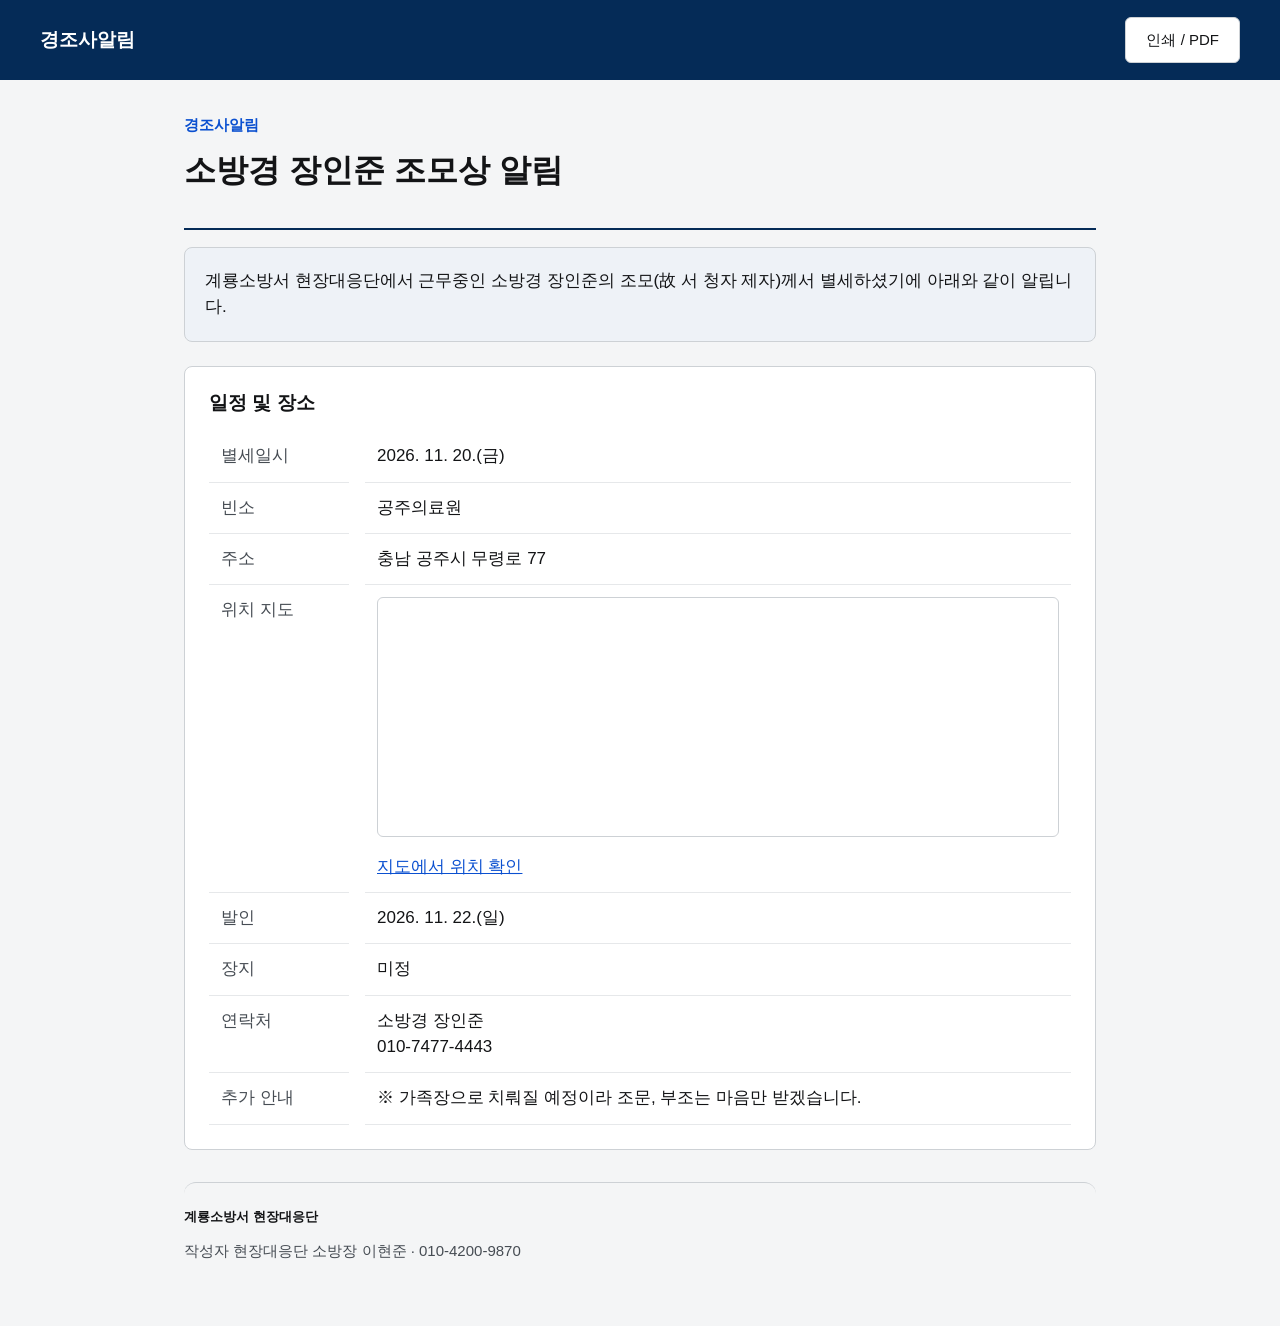
<file: index.html>
<!doctype html><html lang="ko"><head><meta charset="utf-8"><meta name="viewport" content="width=device-width,initial-scale=1"><title>소방경 장인준 조모상 알림</title><style>:root{--canvas:#fff;--subtle:#F4F5F6;--muted:#EEF2F7;--fg:#131416;--fg2:#464C53;--fg3:#58616A;--border:#CDD1D5;--rule:#E6E8EA;--primary:#256EF4;--hover:#0B50D0;--link:#0B50D0;--navy:#052B57;--selected:#ECF2FE;--warning:#965000;--warning-bg:#fff4e5;--focus:#256EF4;--disabled:#8A949E}
:root.high-contrast{--canvas:#1E2124;--subtle:#131416;--muted:#33363D;--fg:#fff;--fg2:#E6E8EA;--fg3:#CDD1D5;--border:#8A949E;--rule:#58616A;--primary:#A3C2F8;--hover:#D8E5FD;--link:#A3C2F8;--navy:#131416;--selected:#223A58;--warning:#FFD798;--warning-bg:#44321c;--focus:#A3C2F8;--disabled:#B1B8BE}
*{box-sizing:border-box}html{scroll-behavior:smooth}body{margin:0;background:var(--subtle);color:var(--fg);font:17px/1.55 'Pretendard GOV','Pretendard',-apple-system,BlinkMacSystemFont,'Apple SD Gothic Neo','Malgun Gothic','Noto Sans KR',sans-serif;letter-spacing:0}button,input,textarea{font:inherit}button,.button{min-height:48px;padding:10px 20px;border:1px solid var(--border);border-radius:6px;background:var(--canvas);color:var(--fg);font-size:17px;cursor:pointer;display:inline-flex;align-items:center;justify-content:center;text-decoration:none;line-height:1.55}button:hover,.button:hover{border-color:var(--primary);background:var(--selected)}button:disabled{background:var(--subtle);color:var(--disabled);border-color:var(--border);opacity:1;cursor:not-allowed}.primary{background:var(--primary);color:#fff;border-color:var(--primary)}.high-contrast .primary{color:#131416}.primary:hover{background:var(--hover);color:#fff}.high-contrast .primary:hover{color:#131416}a{color:var(--link)}button:focus-visible,a:focus-visible,input:focus-visible,textarea:focus-visible{outline:2px solid var(--focus);outline-offset:2px}.skip-link{position:absolute;top:-100px;left:16px;z-index:50;background:var(--primary);color:#fff;padding:12px 24px}.skip-link:focus{top:8px}.eyebrow{font-size:13px;letter-spacing:0;color:var(--link);font-weight:700;margin:0 0 12px}header{background:var(--navy);color:#fff}header button{font-size:15px;min-height:40px}h2,h3{line-height:1.3;margin:0 0 24px}h3{font-size:24px;font-weight:700}.hint{font-size:13px;color:var(--fg3)}@media(prefers-reduced-motion:reduce){html{scroll-behavior:auto}}
.wrap{max-width:1248px;padding:0 24px;margin:auto}header .wrap{min-height:80px;display:flex;gap:12px;align-items:center;flex-wrap:wrap;padding-top:12px;padding-bottom:12px}header b{margin-right:auto;font-size:19px}header .draft-label{font-size:13px;color:#D6E0EB}.intro{padding:48px 0 32px}.title-row{display:flex;justify-content:space-between;gap:24px;align-items:center}.report-title{font-size:44px;letter-spacing:-.02em;margin:0}.report-title span{color:var(--fg2)}.subtitle{color:var(--fg2);margin:24px 0 0}.complete{padding:16px 24px;min-width:124px;background:var(--warning-bg);color:var(--warning);border:1px solid currentColor;border-radius:8px;display:flex;flex-direction:column;text-align:center;gap:4px}.complete small,.complete span{font-size:13px}.complete strong{font-size:24px}.byline{display:flex;gap:12px;align-items:center;font-size:15px;margin-top:16px}.byline>span{color:var(--fg3)}.byline strong{font-weight:500}.source-note{font-size:13px;color:var(--fg3);margin:16px 0 0}.gallery{position:relative;height:400px;border-radius:12px;overflow:hidden;background:#131416}.gallery>img{display:block;width:100%;height:100%;object-fit:cover;object-position:center 58%}.photo-shade{position:absolute;inset:0;background:linear-gradient(transparent 55%,#000b)}.photo-caption{position:absolute;left:24px;bottom:24px;color:#fff}.photo-caption span{font-size:13px}.photo-caption b{margin-left:12px}.photo-caption p{font-size:17px;margin:8px 0 0}.photo-controls{position:absolute;bottom:24px;right:24px;display:flex;gap:8px}.photo-controls button{background:#fff;color:#131416;min-width:56px}.stats{display:grid;grid-template-columns:repeat(4,1fr);gap:24px;margin:24px 0 40px}.stats>div,.panel{background:var(--canvas);border:1px solid var(--border);border-radius:12px;padding:24px}.stats small{display:block;font-size:15px;color:var(--fg2)}.stats strong{display:block;font-size:24px;margin-top:8px;font-variant-numeric:tabular-nums}.report-grid{display:grid;grid-template-columns:1fr 1fr;gap:24px}.panel .eyebrow{margin-bottom:8px}dl{margin:0;display:grid;grid-template-columns:96px 1fr;gap:0 16px;font-size:17px}dt,dd{padding:12px 0;border-bottom:1px solid var(--rule)}dt{color:var(--fg2)}dd{margin:0;overflow-wrap:anywhere}.situation{font-size:17px;line-height:1.7;margin:0 0 24px}.check-note{background:var(--muted);border:1px solid var(--border);border-radius:8px;padding:20px}.check-note strong{font-size:17px}.check-note p{font-size:15px;color:var(--fg2);margin:8px 0 0}.damage-panel,.timeline-panel{margin-top:40px}.investigation-grid{display:grid;grid-template-columns:repeat(3,1fr);gap:24px}.investigation-grid>div{border-bottom:1px solid var(--rule);padding-bottom:16px}.investigation-grid small{display:block;color:var(--fg2);font-size:15px}.investigation-grid strong{display:block;font-size:19px;margin-top:8px}.timeline{list-style:none;margin:0;padding:0;display:grid;grid-template-columns:repeat(6,1fr);gap:20px}.timeline li{border-top:1px solid var(--border);padding-top:16px}.timeline time{display:block;font-size:19px;font-weight:700;color:var(--link);margin-bottom:8px;font-variant-numeric:tabular-nums}.timeline strong{font-size:15px}.photo-strip{display:grid;grid-template-columns:repeat(3,1fr);gap:24px;margin:40px 0}.photo-strip figure{margin:0}.photo-strip img{width:100%;height:200px;object-fit:cover;border-radius:8px;display:block}.photo-strip figcaption{font-size:13px;color:var(--fg2);margin-top:12px}footer{background:var(--navy);color:#E6E8EA;padding:32px 24px;margin:40px 0 0;border-radius:12px 12px 0 0;font-size:13px}.signoff{display:flex;justify-content:space-between;gap:16px;font-size:15px}.signoff strong{font-weight:500}footer p{margin:12px 0 0}@media(max-width:1023px){.report-grid{grid-template-columns:1fr}.stats{gap:16px}.photo-strip{gap:16px}.timeline{gap:16px}}@media(max-width:640px){.wrap{padding:0 16px}header .wrap{padding:16px}header .wrap{min-height:48px;padding:8px 16px;display:flex;align-items:center;justify-content:space-between;flex-wrap:nowrap}
header b{width:auto!important;font-size:16px;margin:0}
header button{font-size:11px;min-height:28px;height:28px;padding:2px 8px;white-space:nowrap;flex-shrink:0}header .draft-label{margin-right:auto}.intro{padding:32px 0 24px}.report-title{font-size:32px}.title-row{align-items:flex-start;gap:16px}.complete{min-width:88px;padding:12px 8px}.complete strong{font-size:19px}.byline{align-items:flex-start}.subtitle{font-size:15px}.gallery{height:360px}.photo-caption{left:16px;bottom:88px}.photo-controls{left:16px;right:auto;bottom:20px}.stats{grid-template-columns:1fr 1fr;gap:12px;margin-bottom:32px}.stats>div{padding:16px}.stats strong{font-size:22px}.panel{padding:20px}h3{font-size:24px}dl{grid-template-columns:72px 1fr;gap:0 12px}.investigation-grid{grid-template-columns:1fr 1fr;gap:20px}.timeline{grid-template-columns:1fr 1fr}.photo-strip{grid-template-columns:1fr;margin-top:32px}.photo-strip img{height:auto}.signoff{flex-direction:column}footer{padding:24px 20px}}
@page{size:A4;margin:10mm}@media print{html,html.high-contrast{--canvas:#fff;--subtle:#fff;--muted:#EEF2F7;--fg:#131416;--fg2:#464C53;--fg3:#58616A;--border:#CDD1D5;--rule:#E6E8EA;--navy:#fff;--link:#0B50D0}body{font-size:10px}.wrap{padding:0}header{color:#131416}header .wrap{min-height:22px;padding:0}header b{font-size:12px}button,.skip-link,.draft-label{display:none!important}.intro{padding:12px 0}.report-title{font-size:25px}.eyebrow,.source-note{font-size:8px}.subtitle,.byline{font-size:10px;margin-top:8px}.complete{padding:6px 12px;min-width:84px}.complete strong{font-size:16px}.complete small,.complete span{font-size:8px}.gallery{height:40mm}.photo-caption{bottom:10px;left:12px}.photo-caption p{font-size:10px}.photo-caption span{font-size:8px}.stats{margin:10px 0;gap:8px}.stats>div,.panel{padding:10px}.stats small{font-size:9px}.stats strong{font-size:14px}.report-grid{grid-template-columns:1fr 1fr;gap:10px}h3{font-size:16px;margin-bottom:10px}dl{font-size:9px;grid-template-columns:52px 1fr;gap:0 8px}dt,dd{padding:6px 0}.situation{font-size:10px;margin-bottom:10px}.check-note{padding:10px}.check-note strong,.check-note p{font-size:9px}.damage-panel,.timeline-panel{margin-top:10px}.investigation-grid{gap:10px}.investigation-grid small{font-size:9px}.investigation-grid strong{font-size:12px;margin-top:4px}.investigation-grid>div{padding-bottom:8px}.timeline{gap:10px}.timeline time{font-size:12px}.timeline strong{font-size:9px}.photo-strip{margin:10px 0;gap:10px}.photo-strip img{height:24mm}.photo-strip figcaption{font-size:8px;margin-top:4px}footer{padding:8px 0;margin:10px 0;color:#131416;font-size:8px}.signoff{font-size:10px}.panel,.stats,.gallery{break-inside:avoid}}

/* V7 전용 스타일: 실화재/오인신고 모드 대응, 출동대 단일/3단 대응, 폰트/버튼 최적화 */
.header-received{font-size:14px;color:#fff;background:rgba(255,255,255,0.18);padding:4px 10px;border-radius:20px;display:inline-flex;align-items:center;gap:6px}
.header-received small{font-size:12px;opacity:.9}
.header-received strong{font-size:14px;font-variant-numeric:tabular-nums;color:#FFE58F}
.high-contrast .header-received{background:var(--muted);color:var(--fg)}
.high-contrast .header-received strong{color:var(--warning)}

.photo-controls button{font-size:16px;min-width:44px;height:44px;padding:0 8px;display:inline-flex;align-items:center;justify-content:center}
.photo-controls #pause{min-width:44px;font-size:15px}

.crew-highlight-panel{margin:24px 0 32px;border-left:5px solid var(--primary)}
.crew-grid{display:grid;grid-template-columns:repeat(3,1fr);gap:16px;margin-top:16px}
.crew-card{background:var(--muted);border:1px solid var(--border);border-radius:8px;padding:16px 20px}
.crew-card h4{margin:0 0 8px;font-size:16px;color:var(--navy);font-weight:700}
.high-contrast .crew-card h4{color:var(--primary)}
.crew-card p{margin:0;font-size:15px;color:var(--fg);line-height:1.5}
.agency-note{margin-top:16px;background:var(--canvas);border:1px solid var(--border);border-radius:8px;padding:12px 16px}
.agency-note strong{display:block;font-size:13px;color:var(--fg2);margin-bottom:4px}
.agency-note p{margin:0;font-size:15px;color:var(--fg)}

.author-info{display:inline-flex;align-items:center;gap:12px;flex-wrap:wrap}
.phone-link{color:var(--link);text-decoration:none;font-size:14px;padding:4px 10px;background:var(--muted);border-radius:4px;border:1px solid var(--border)}
.phone-link:hover{background:var(--selected);text-decoration:underline}

@media(max-width:1023px){
  .crew-grid{grid-template-columns:1fr}
  .timeline{grid-template-columns:repeat(3,1fr);gap:16px}
}
@media(max-width:640px){
  .timeline{grid-template-columns:1fr 1fr;gap:12px}
  .header-received{font-size:12px;padding:3px 8px}
}

/* 시간/날짜 계층 표시 스타일 */
.time-wrap{display:flex;flex-direction:column;gap:1px}
.time-main{font-size:24px;font-weight:800;color:var(--link);line-height:1.2;font-variant-numeric:tabular-nums}
.date-sub{font-size:12px;font-weight:500;color:var(--fg2);margin-top:2px}

@media(max-width:640px){
  .time-main{font-size:20px}
  .date-sub{font-size:11px}
}

@media print{
  .time-main{font-size:13px;color:#111}
  .date-sub{font-size:8px;color:#555}
}

.additional-header{display:flex;align-items:center;justify-content:space-between;gap:16px;padding-top:12px;padding-bottom:12px}.additional-report{max-width:960px;padding-top:32px;padding-bottom:40px}.additional-title{padding-bottom:24px;border-bottom:2px solid #052B57}.additional-title h2{font-size:32px;line-height:1.3;margin:12px 0;overflow-wrap:anywhere}.additional-title p,.additional-kind{font-size:15px;color:#464C53}.additional-kind{color:#0B50D0;font-weight:700}.additional-summary{padding:20px;background:#EEF2F7;border:1px solid #CDD1D5;border-radius:8px;white-space:pre-wrap}.additional-section{margin-top:24px;padding:24px;border:1px solid #CDD1D5;border-radius:8px;background:white}.additional-section h3{font-size:19px;margin:0 0 16px}.additional-report dl{display:grid;grid-template-columns:140px minmax(0,1fr);margin:0}.additional-report dt,.additional-report dd{padding:12px;margin:0;border-bottom:1px solid #E6E8EA;overflow-wrap:anywhere}.additional-report dd,.multiline{white-space:pre-wrap}.additional-map{white-space:normal}.additional-map iframe{width:100%;height:240px;border:1px solid #CDD1D5;border-radius:6px}.additional-map a{display:inline-block;margin-top:8px}.additional-report table{width:100%;border-collapse:collapse;table-layout:fixed}.additional-report th,.additional-report td{text-align:left;padding:12px;border-bottom:1px solid #E6E8EA;overflow-wrap:anywhere;white-space:pre-wrap}.additional-report th{background:#EEF2F7}.additional-report th:first-child{width:28%}.additional-photos{display:grid;grid-template-columns:repeat(2,minmax(0,1fr));gap:16px}.additional-photos figure{margin:0}.additional-photos img{width:100%;height:220px;object-fit:contain;background:#F4F5F6}.additional-photos figcaption{font-size:15px;padding-top:8px;overflow-wrap:anywhere}.additional-footer{background:transparent;color:#131416;border-top:1px solid #CDD1D5;margin-top:32px;padding:24px 0}.additional-footer p{color:#464C53;font-size:15px}.additional-contact{font-size:15px} @media(max-width:640px){.additional-title h2{font-size:24px}.additional-report{padding:24px 16px}.additional-section{padding:16px}.additional-report dl{grid-template-columns:1fr}.additional-report dt{border:0;padding:12px 0 0;font-weight:700}.additional-report dd{padding:4px 0 12px}.additional-photos{grid-template-columns:1fr}.additional-header button{min-height:44px}} @media print{.additional-report{max-width:none;padding:0;font-size:11px}.additional-title h2{font-size:22px}.additional-section{margin-top:10px;padding:10px}.additional-section h3{font-size:14px;margin-bottom:8px}.additional-report dt,.additional-report dd,.additional-report td,.additional-report th{padding:5px}.additional-map iframe{height:150px}.additional-photos img{height:140px}.additional-footer{margin-top:12px;padding:10px 0}.additional-header button{display:none}.additional-summary{padding:10px}.additional-report p{margin:8px 0}}
</style></head><body><div id="report"></div><script>/* 보고서 렌더러 */
window.FieldReport = (() => {
  const esc = x => String(x ?? '').replace(
    /[&<>"']/g,
    c => ({ '&': '&amp;', '<': '&lt;', '>': '&gt;', '"': '&quot;', "'": '&#39;' }[c])
  );

  const safePhoto = s =>
    typeof s === 'string' &&
    (
      /^assets\/scene-[1-4]\.jpg$/.test(s) ||
      /^data:image\/(jpeg|png|webp);base64,[A-Za-z0-9+/=]+$/.test(s)
    );

  const noticeTypes = {
    funeral:{title:'부고 알림',time:'별세일시',venue:'빈소',body:'고인·직원과의 관계·연령 등을 입력합니다.'},
    wedding:{title:'결혼 알림',time:'예식일시',venue:'예식장 / 홀',body:'결혼 당사자·직원과의 관계·초대 문구 등을 입력합니다.'},
    sixtieth:{title:'회갑 알림',time:'행사일시',venue:'행사장',body:'회갑을 맞으신 분·직원과의 관계·초대 문구 등을 입력합니다.'},
    first_birthday:{title:'돌잔치 알림',time:'행사일시',venue:'행사장',body:'아이 이름·부모·초대 문구 등을 입력합니다.'},
    other:{title:'경조사 알림',time:'행사일시',venue:'행사장',body:'행사명·대상자·안내 내용을 자유롭게 입력합니다.'}
  };
  function noticeKind(d){
    if(noticeTypes[d.noticeKind]) return d.noticeKind;
    const title=String(d.title||'');
    if(/결혼|혼례|예식/.test(title))return 'wedding';
    if(/회갑|환갑/.test(title))return 'sixtieth';
    if(/돌잔치|첫돌/.test(title))return 'first_birthday';
    return 'funeral';
  }
  function renderAdditional(d) {
    const notice=d.reportType==='notice', injury=d.trendKind==='injury';
    const nk=noticeKind(d), nt=noticeTypes[nk];
    const e=k=>esc(d[k]||'미기재');
    const pair=(label,key)=>`<dt>${label}</dt><dd>${e(key)}</dd>`;
    const map=d.address ? `<div class="additional-map"><iframe title="${notice?'행사장':'사고 발생장소'} 지도" src="https://maps.google.com/maps?q=${encodeURIComponent(d.address)}&output=embed" loading="lazy" allowfullscreen></iframe><a href="https://map.kakao.com/link/search/${encodeURIComponent(d.address)}" target="_blank" rel="noopener">지도에서 위치 확인</a></div>`:'';
    const photos=(d.photos||[]).filter(p=>p&&safePhoto(p.src));
    const gallery=photos.length?`<section class="additional-section"><h3>${notice?'관련 사진':'사고위치 및 관련사진'}</h3><div class="additional-photos">${photos.map(p=>`<figure><img src="${esc(p.src)}" alt="${esc(p.caption)}"><figcaption>${esc(p.caption)}</figcaption></figure>`).join('')}</div></section>`:'';
    const timeline=String(d.timeline||'').split('\n').filter(x=>x.trim()).map(line=>{const at=line.indexOf('|');return `<tr><td>${esc(at<0?'미기재':line.slice(0,at).trim())}</td><td>${esc(at<0?line:line.slice(at+1).trim())}</td></tr>`;}).join('');
    const content=notice?`
      <p class="additional-summary">${e('noticeText')}</p>
      <section class="additional-section"><h3>일정 및 장소</h3><dl>${pair(nt.time,'eventTime')}${pair(nt.venue,'venue')}${pair('주소','address')}<dt>위치 지도</dt><dd>${map||'미기재'}</dd>${nk==='funeral'?pair('발인','funeralTime')+pair('장지','burial'):''}${pair('연락처','contact')}${d.noticeDetails?pair('추가 안내','noticeDetails'):''}</dl></section>
      ${d.bank||d.account||d.holder?`<section class="additional-section"><h3>마음 전하실 곳</h3><dl>${pair('은행','bank')}${pair('계좌번호','account')}${pair('예금주','holder')}</dl></section>`:''}${gallery}`:`
      ${d.summary?`<p class="additional-summary">${e('summary')}</p>`:''}
      <section class="additional-section"><h3>01 · 사고 개요</h3><dl>${pair('발생일시','occurred')}${pair('발생장소','address')}<dt>위치 지도</dt><dd>${map||'미기재'}</dd>${injury?pair('대상자','subject'):pair('사고차량','vehicle')+pair('운전자','driver')}${pair('사고내용','accident')}</dl></section>
      <section class="additional-section"><h3>02 · ${injury?'부상현황 및 조치사항':'피해현황'}</h3><dl>${injury?pair('부상현황','injuryDetail')+pair('조치사항','measures'):pair('인명피해','humanDamage')+pair('차량피해','vehicleDamage')+pair('기타피해','otherDamage')}</dl></section>
      ${gallery}
      <section class="additional-section"><h3>03 · 시간대별 상황</h3><table><thead><tr><th scope="col">시간</th><th scope="col">내용</th></tr></thead><tbody>${timeline||'<tr><td colspan="2">미기재</td></tr>'}</tbody></table></section>
      <section class="additional-section"><h3>04 · 향후계획</h3><p class="multiline">${e('future')}</p></section>`;
    return `<header><div class="wrap additional-header"><b>${notice?'경조사알림':'동향보고'}</b><button onclick="window.print()">인쇄 / PDF</button></div></header><main class="wrap additional-report"><div class="additional-title"><span class="additional-kind">${notice?'경조사알림':injury?'직원 부상':'소방차량 사고발생'}</span><h2>${e('title')}</h2>${notice?'':`<p>보고 기준 ${e('updated')}</p>`}</div>${content}<footer class="additional-footer"><strong>${e('unit')}</strong><p>작성자 ${e('author')}${d.phone?' · '+e('phone'):''}</p></footer></main>`;
  }

  function render(d){return renderAdditional(d);}
  function mount(d){document.title=(d.title||'동향보고')+' | 계룡소방서';document.getElementById('report').innerHTML=render(d);}
  return {render,mount,safePhoto,noticeTypes,noticeKind};
})();

FieldReport.mount({"reportType":"notice","noticeKind":"funeral","trendKind":"vehicle","photos":[],"title":"소방경 장인준 조모상 알림","unit":"계룡소방서 현장대응단","author":"현장대응단 소방장 이현준","phone":"010-4200-9870","summary":"","occurred":"","address":"충남 공주시 무령로 77","vehicle":"","driver":"","accident":"","humanDamage":"","vehicleDamage":"","otherDamage":"","timeline":"","future":"","subject":"","injuryDetail":"","measures":"","noticeText":"계룡소방서 현장대응단에서 근무중인 소방경 장인준의 조모(故 서 청자 제자)께서 별세하셨기에 아래와 같이 알립니다.","eventTime":"2026. 11. 20.(금)","venue":"공주의료원","funeralTime":"2026. 11. 22.(일)","burial":"미정","contact":"소방경 장인준\n010-7477-4443","noticeDetails":"※ 가족장으로 치뤄질 예정이라 조문, 부조는 마음만 받겠습니다.","bank":"","account":"","holder":""});</script></body></html>
</file>
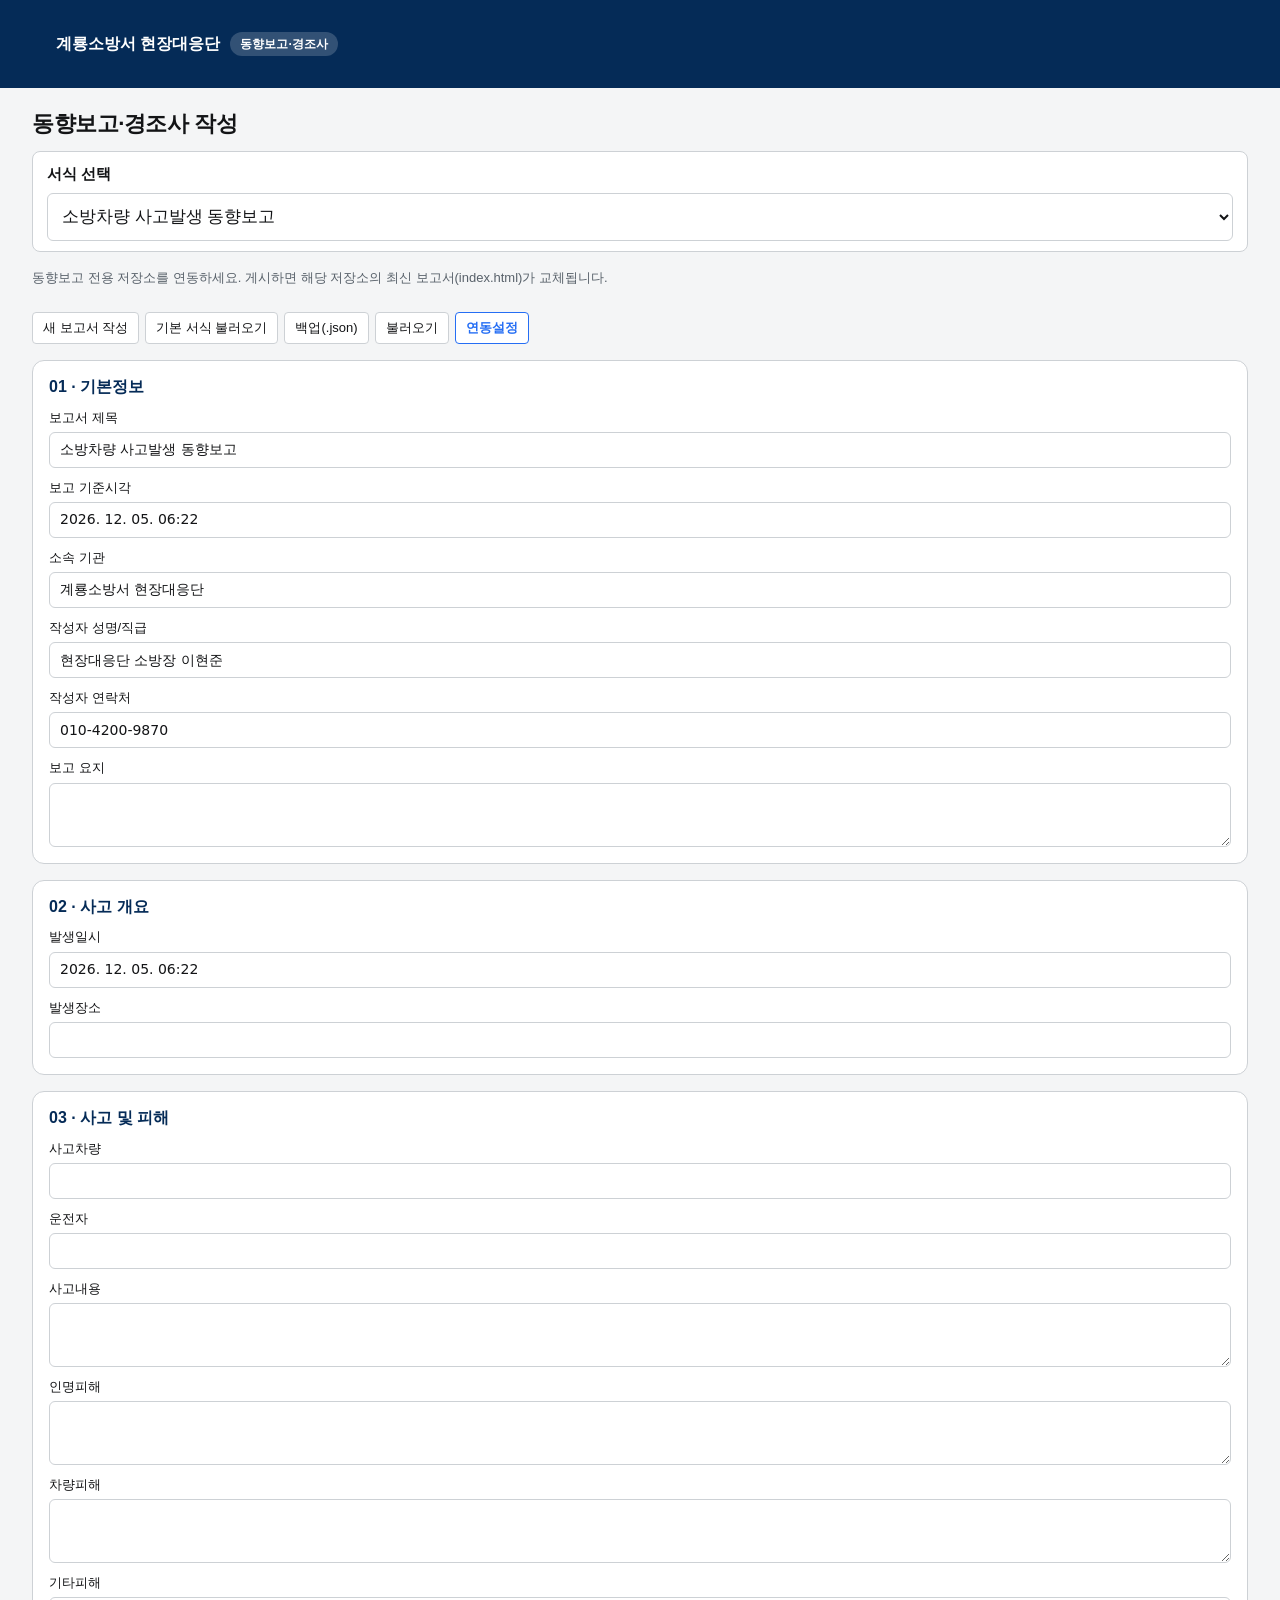
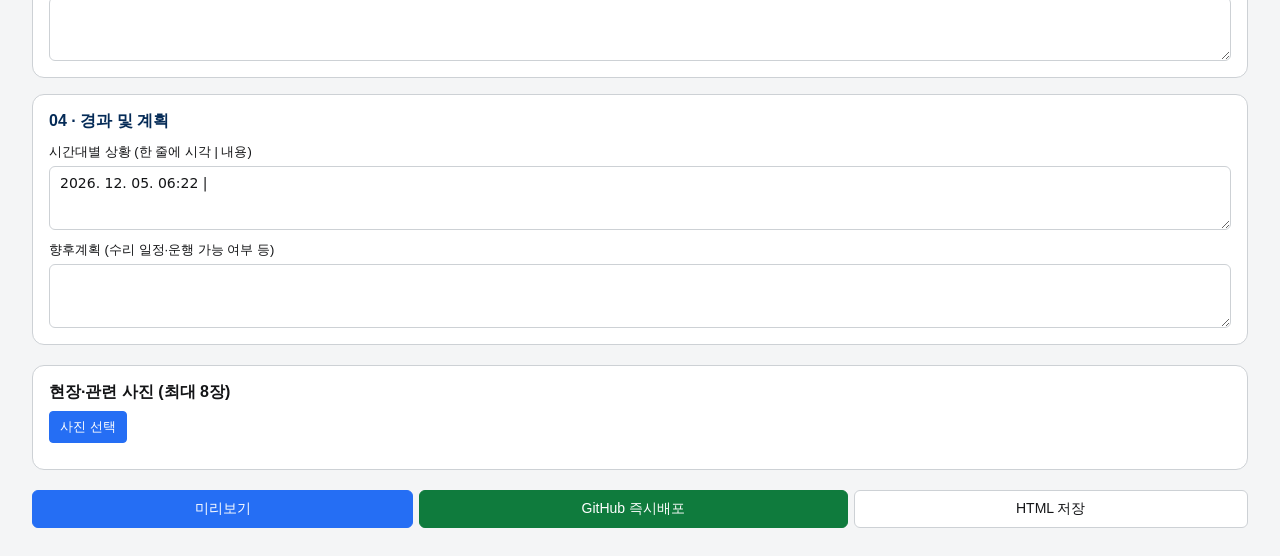
<file: editor.html>
<!doctype html>
<html lang="ko">
<head>
  <meta charset="utf-8">
  <meta name="viewport" content="width=device-width,initial-scale=1">
  <title>동향보고·경조사 작성 | 현장대응단</title>
  <link rel="stylesheet" href="editor.css?v=20261120-r3">
  <style>
    header .wrap { min-height: 48px; padding: 6px 16px; display: flex; align-items: center; justify-content: space-between; }
    header b { font-size: 16px; margin: 0; }
    .btn-sm { min-height: 32px !important; padding: 4px 10px !important; font-size: 13px !important; border-radius: 4px; }
    .type-selector { display: flex; gap: 8px; margin: 12px 0 16px; background: var(--canvas); padding: 10px 14px; border-radius: 8px; border: 1px solid var(--border); align-items: center; }
    .type-selector label { font-size: 15px; font-weight: 600; display: inline-flex; align-items: center; gap: 6px; cursor: pointer; }
    .actions { display: flex; gap: 6px; flex-wrap: wrap; margin: 16px 0; }
    .actions button { min-height: 38px; padding: 6px 12px; font-size: 14px; flex: 1 1 auto; }
    .hidden-field { display: none !important; }
  </style>
</head>
<body>
  <a class="skip-link" href="#main">본문 바로가기</a>
<header>
    <div class="wrap" style="width: 100%; display: flex; align-items: center; justify-content: space-between;">
      <div style="display:flex; align-items:center; gap:10px;">
        <b style="font-size:16px;">계룡소방서 현장대응단</b>
        <span style="font-size:12px; background:rgba(255,255,255,0.18); color:#fff; padding:3px 10px; border-radius:12px; font-weight:600;">동향보고·경조사</span>
      </div>
    </div>
  </header>
  <main id="main" style="padding: 12px 16px;">
    <h2 class="page-title" style="font-size: 22px; margin: 10px 0 6px;">동향보고·경조사 작성</h2>
    
    <div class="type-selector" role="group" aria-label="서식 선택">
      <label for="templateSelect">서식 선택</label>
      <select id="templateSelect"><option value="vehicle">소방차량 사고발생 동향보고</option><option value="injury">직원 부상에 따른 동향보고</option><option value="notice">경조사알림</option></select>
      <input type="hidden" id="reportTypeVal" value="trend">
      <input type="hidden" id="trendKind" value="vehicle">
    </div>
    <div id="noticeOptions" class="type-selector" hidden>
      <label for="noticeKind">경조사 종류</label>
      <select id="noticeKind"><option value="funeral">부고</option><option value="wedding">결혼</option><option value="sixtieth">회갑</option><option value="first_birthday">돌잔치</option><option value="other">기타 경조사</option></select>
    </div>
    <!-- 2번 요청: 연동 버튼이 백업, 불러오기 다음에 배치 -->
    <p class="hint">동향보고 전용 저장소를 연동하세요. 게시하면 해당 저장소의 최신 보고서(index.html)가 교체됩니다.</p>
    <div class="tools" style="display:flex; gap:6px; flex-wrap:wrap; margin-bottom:12px;">
      <button id="new" type="button" class="btn-sm">새 보고서 작성</button>
      <button id="sample" type="button" class="btn-sm">기본 서식 불러오기</button>
      <button id="backup" type="button" class="btn-sm">백업(.json)</button>
      <label class="button btn-sm">불러오기<input id="restore" type="file" accept="application/json,.json" hidden></label>
      <button id="ghConfigBtn" type="button" class="btn-sm" style="border-color:var(--primary);color:var(--primary);font-weight:600">연동설정</button>
    </div>

    <form id="form">
      <div id="fields"></div>

      <section style="margin: 20px 0; padding: 16px;">
        <h3 style="font-size: 16px; margin: 0 0 8px;">현장·관련 사진 (최대 8장)</h3>
        <label class="button primary btn-sm">사진 선택<input id="photoInput" type="file" accept="image/jpeg,image/png,image/webp" multiple hidden></label>
        <div id="photos" style="margin-top: 10px;"></div>
      </section>

      <!-- 6번 요청: 개인정보 확인 체크박스 제거 완료 -->

      <div class="actions">
        <button id="preview" type="button" class="primary">미리보기</button>
        <button id="publishGh" type="button" class="primary" style="background:#0F7B3D; border-color:#0F7B3D;">GitHub 즉시배포</button>
        <button id="export" type="button">HTML 저장</button>
      </div>

      <div id="downloads"></div>
      <p id="message" role="status" aria-live="polite" style="font-size:13px; color:var(--link);"></p>
    </form>

    <section id="previewArea" hidden>
      <div class="tools" style="display:flex; justify-content:space-between; align-items:center;">
        <h3 style="font-size:16px; margin:0;">미리보기 화면</h3>
        <button id="close" type="button" class="btn-sm">닫기</button>
      </div>
      <iframe id="previewFrame" title="보고서 미리보기" sandbox="allow-scripts allow-modals" style="width:100%; height:450px; border:1px solid var(--border); border-radius:8px; margin-top:8px;"></iframe>
    </section>

    <!-- GitHub 연동 팝업 -->
    <div id="ghModal" style="display:none;position:fixed;top:0;left:0;width:100%;height:100%;background:rgba(0,0,0,0.6);z-index:99999;justify-content:center;align-items:center">
      <div style="background:var(--canvas,#fff);color:var(--fg,#131416);border:1px solid var(--border,#ccc);border-radius:10px;padding:18px;max-width:440px;width:90%;">
        <h3 style="margin-top:0; font-size:17px;">GitHub 자동배포 설정</h3>
        <div style="display:flex;flex-direction:column;gap:10px;margin:12px 0;">
          <label style="font-size:13px;">저장소 (소유자/레포명)<input id="ghRepo" placeholder="hyeonjunyi/Trend_Report" style="width:100%;min-height:36px;"></label>
          <label style="font-size:13px;">브랜치<input id="ghBranch" value="main" style="width:100%;min-height:36px;"></label>
          <label style="font-size:13px;">Personal Access Token<input id="ghToken" type="password" placeholder="ghp_xxx" style="width:100%;min-height:36px;"></label>
        </div>
        <div style="display:flex;justify-content:flex-end;gap:6px;">
          <button id="ghSaveBtn" type="button" class="primary btn-sm">저장</button>
          <button id="ghCloseBtn" type="button" class="btn-sm">닫기</button>
        </div>
      </div>
    </div>
  </main>
  <script src="report.js?v=20261120-r3"></script>
  <script src="editor.js?v=20261120-r3"></script>
</body>
</html>
</file>
<file: editor.css>
:root{--canvas:#fff;--subtle:#F4F5F6;--muted:#EEF2F7;--fg:#131416;--fg2:#464C53;--fg3:#58616A;--border:#CDD1D5;--rule:#E6E8EA;--primary:#256EF4;--hover:#0B50D0;--link:#0B50D0;--navy:#052B57;--selected:#ECF2FE;--warning:#965000;--warning-bg:#fff4e5;--focus:#256EF4;--disabled:#8A949E}
:root.high-contrast{--canvas:#1E2124;--subtle:#131416;--muted:#33363D;--fg:#fff;--fg2:#E6E8EA;--fg3:#CDD1D5;--border:#8A949E;--rule:#58616A;--primary:#A3C2F8;--hover:#D8E5FD;--link:#A3C2F8;--navy:#131416;--selected:#223A58;--warning:#FFD798;--warning-bg:#44321c;--focus:#A3C2F8;--disabled:#B1B8BE}
*{box-sizing:border-box}html{scroll-behavior:smooth}body{margin:0;background:var(--subtle);color:var(--fg);font:17px/1.55 'Pretendard GOV','Pretendard',-apple-system,BlinkMacSystemFont,'Apple SD Gothic Neo','Malgun Gothic','Noto Sans KR',sans-serif;letter-spacing:0}button,input,textarea{font:inherit}button,.button{min-height:48px;padding:10px 20px;border:1px solid var(--border);border-radius:6px;background:var(--canvas);color:var(--fg);font-size:17px;cursor:pointer;display:inline-flex;align-items:center;justify-content:center;text-decoration:none;line-height:1.55}button:hover,.button:hover{border-color:var(--primary);background:var(--selected)}button:disabled{background:var(--subtle);color:var(--disabled);border-color:var(--border);opacity:1;cursor:not-allowed}.primary{background:var(--primary);color:#fff;border-color:var(--primary)}.high-contrast .primary{color:#131416}.primary:hover{background:var(--hover);color:#fff}.high-contrast .primary:hover{color:#131416}a{color:var(--link)}button:focus-visible,a:focus-visible,input:focus-visible,textarea:focus-visible{outline:2px solid var(--focus);outline-offset:2px}.skip-link{position:absolute;top:-100px;left:16px;z-index:50;background:var(--primary);color:#fff;padding:12px 24px}.skip-link:focus{top:8px}.eyebrow{font-size:13px;letter-spacing:0;color:var(--link);font-weight:700;margin:0 0 12px}header{background:var(--navy);color:#fff}header button{font-size:15px;min-height:40px}h2,h3{line-height:1.3;margin:0 0 24px}h3{font-size:24px;font-weight:700}.hint{font-size:13px;color:var(--fg3)}@media(prefers-reduced-motion:reduce){html{scroll-behavior:auto}}
header{display:flex;gap:16px;align-items:center;flex-wrap:wrap;padding:20px max(24px,calc((100vw - 1200px)/2))}header b{font-size:19px;margin-right:auto}header a{color:#fff;font-size:15px}main{max-width:1248px;margin:auto;padding:40px 24px}.page-title{font-size:36px;letter-spacing:-.02em;margin:16px 0 24px}.lead{color:var(--fg2);margin:0 0 24px}.notice{background:var(--selected);border:1px solid var(--border);border-radius:10px;padding:24px;font-size:15px;color:var(--fg2)}.tools,.actions{display:flex;gap:12px;flex-wrap:wrap;align-items:center;margin:24px 0}.tools h3{margin:0 auto 0 0}section{background:var(--canvas);border:1px solid var(--border);border-radius:12px;padding:24px;margin:40px 0}.grid{display:grid;grid-template-columns:1fr 1fr;gap:24px}.field{display:block;font-size:17px;color:var(--fg);font-weight:500}.wide{grid-column:1/-1}input:not([type=checkbox]):not([type=file]),textarea{display:block;width:100%;min-height:48px;margin-top:8px;padding:10px 14px;border:1px solid var(--border);border-radius:6px;background:var(--canvas);color:var(--fg);font:400 17px/1.55 'Pretendard GOV','Pretendard',system-ui,sans-serif}textarea{min-height:128px;resize:vertical}input:hover,textarea:hover{border-color:var(--fg3)}.photo{border-top:1px solid var(--rule);margin-top:24px;padding-top:24px;display:grid;grid-template-columns:120px 1fr;gap:24px}.photo img{width:120px;height:110px;object-fit:cover;border-radius:8px}.photo button{margin:12px 8px 0 0}.confirm{display:flex;gap:12px;align-items:center}.confirm input{width:24px;height:24px;accent-color:var(--primary)}#message{color:var(--link);font-size:17px}iframe{width:100%;height:85vh;border:1px solid var(--border);border-radius:8px;background:var(--subtle)}footer{background:var(--navy);color:#E6E8EA;font-size:13px;padding:24px;margin:40px 0 0;border-radius:12px}button:disabled{opacity:1}@media(max-width:640px){main{padding:32px 16px}.page-title{font-size:28px}header{padding:16px;gap:12px}header b{width:100%}.grid{grid-template-columns:1fr}.wide{grid-column:auto}section{padding:20px;margin:32px 0}.notice{padding:20px}.actions{position:sticky;bottom:0;background:var(--subtle);border-top:1px solid var(--border);padding:12px 0;z-index:10}.actions button{flex:1;font-size:15px}.photo{grid-template-columns:80px 1fr;gap:16px}.photo img{width:80px;height:80px}.tools{gap:8px}.tools button,.tools .button{font-size:15px;padding:10px 12px}}

.type-selector{flex-wrap:wrap}.type-selector>span{width:100%;font-weight:700}.type-selector button{flex:1 1 40%;min-height:48px}#trendOptions{padding:16px;background:#ECF2FE;border-radius:8px}#trendOptions select{width:100%;min-height:48px;margin-top:8px}@media(min-width:641px){.type-selector button{flex:1 1 15%}}@media(max-width:640px){input,textarea,select{font-size:16px!important;min-height:48px!important}.tools .btn-sm{min-height:44px!important}header .wrap>div{flex-wrap:wrap}}

#templateSelect{width:100%;min-height:48px;border:1px solid var(--border);border-radius:6px;background:var(--canvas);color:var(--fg);padding:10px;font:inherit}#templateSelect:focus-visible{outline:2px solid var(--primary);outline-offset:2px}

#noticeOptions[hidden]{display:none}#noticeKind{width:100%;min-height:48px;border:1px solid var(--border);border-radius:6px;background:var(--canvas);color:var(--fg);padding:10px;font:inherit}#noticeKind:focus-visible{outline:2px solid var(--primary);outline-offset:2px}
</file>
